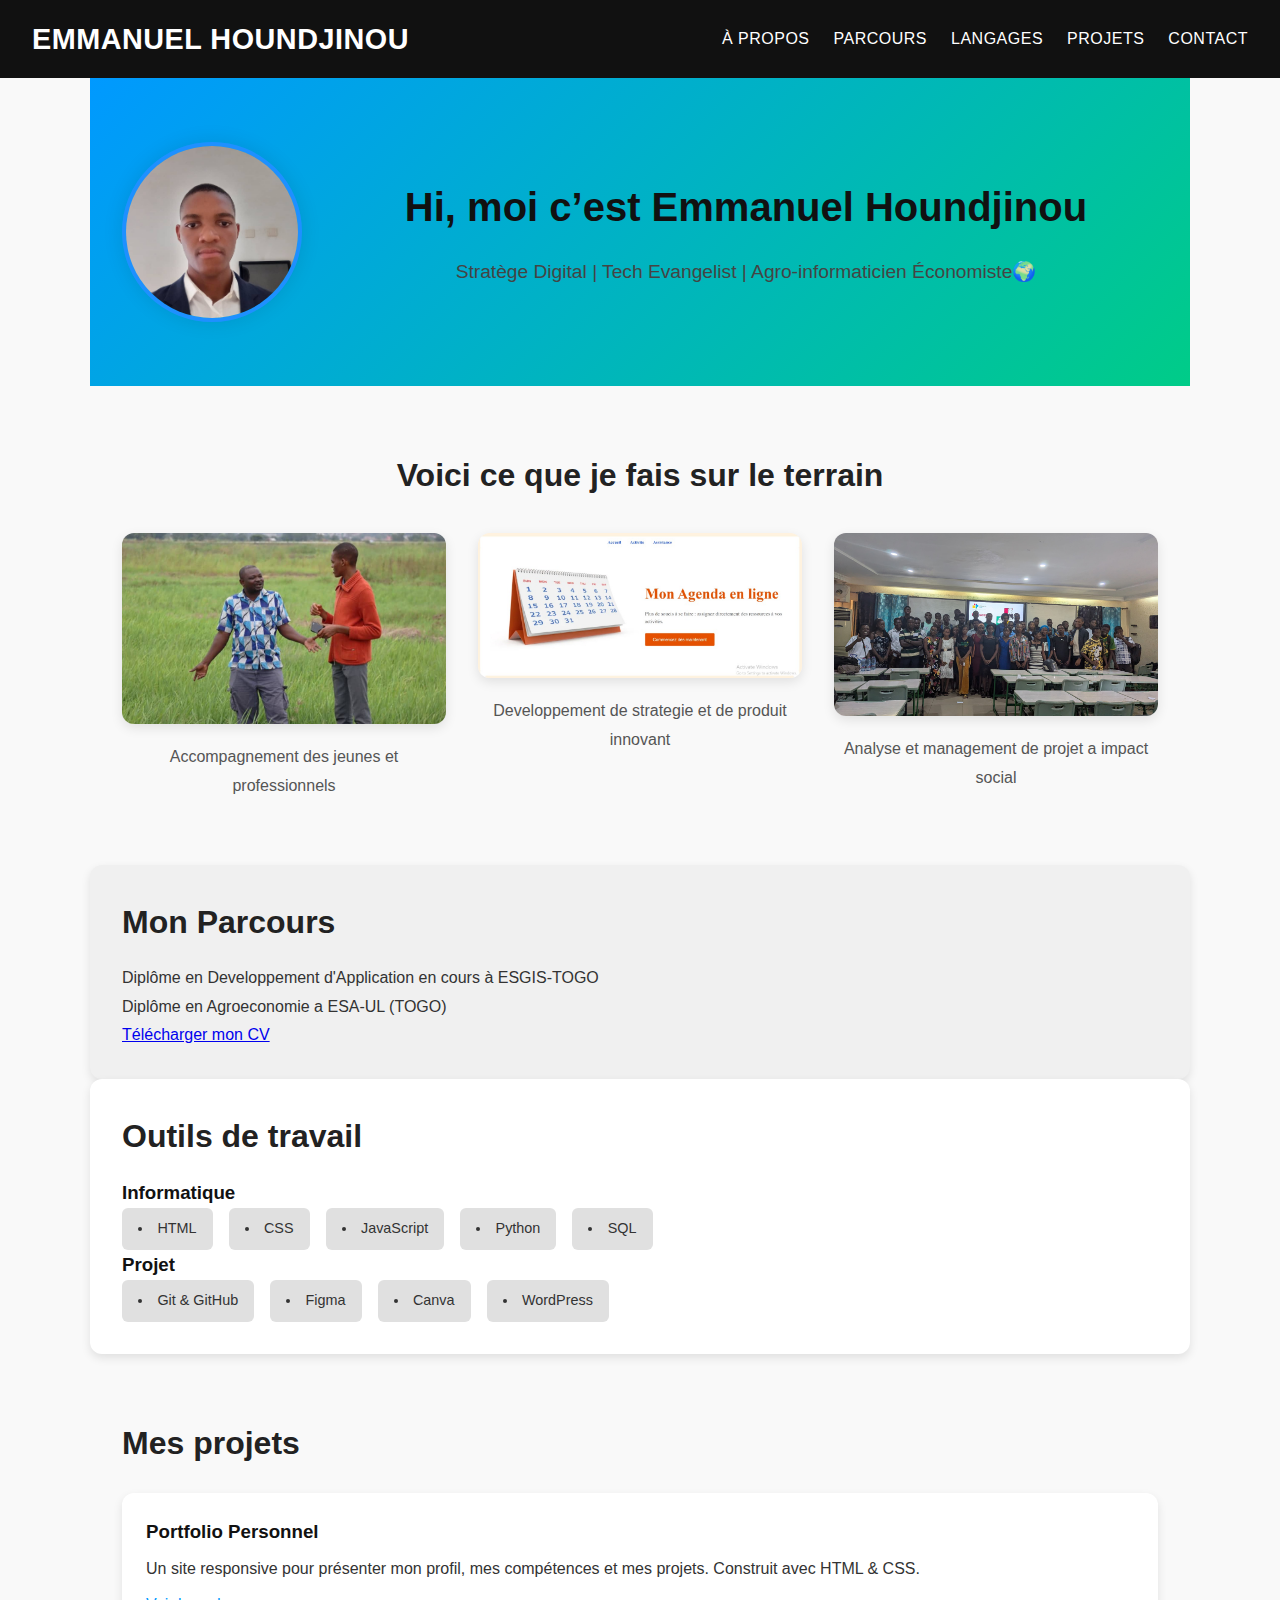
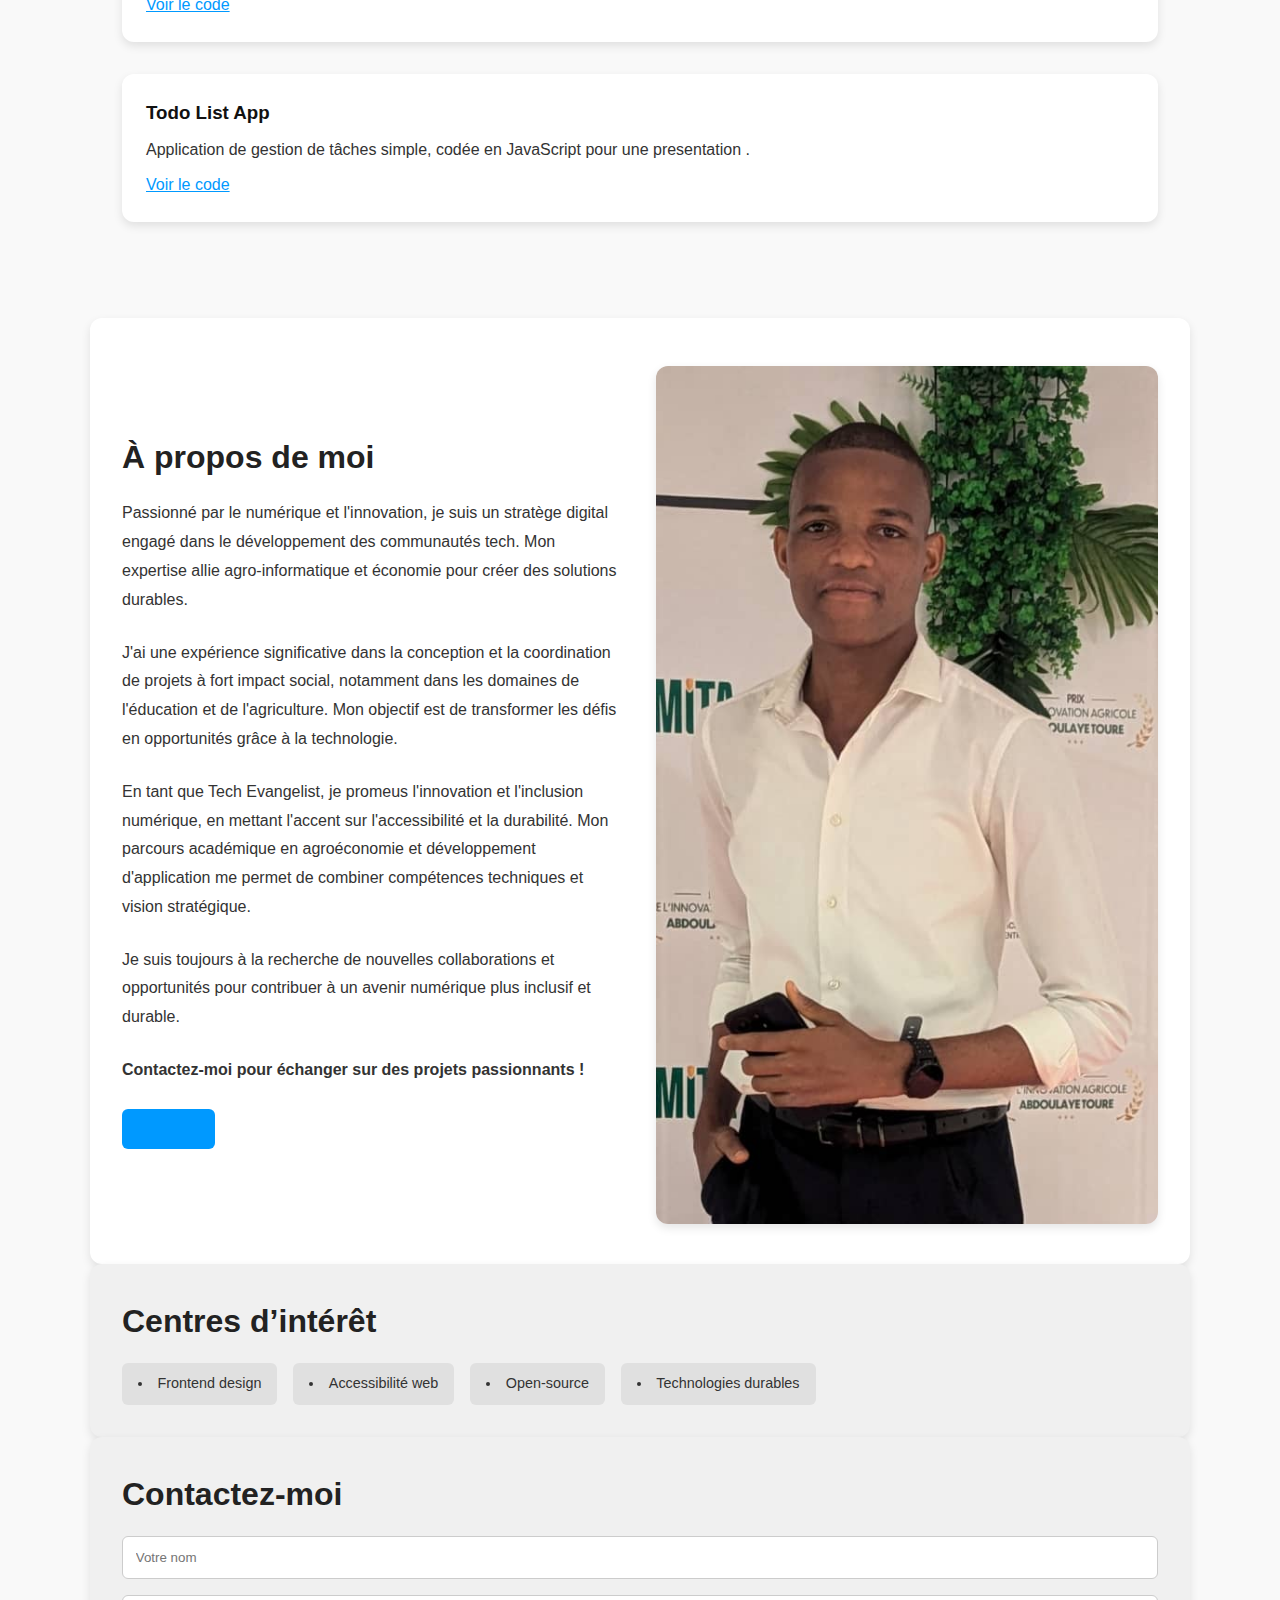
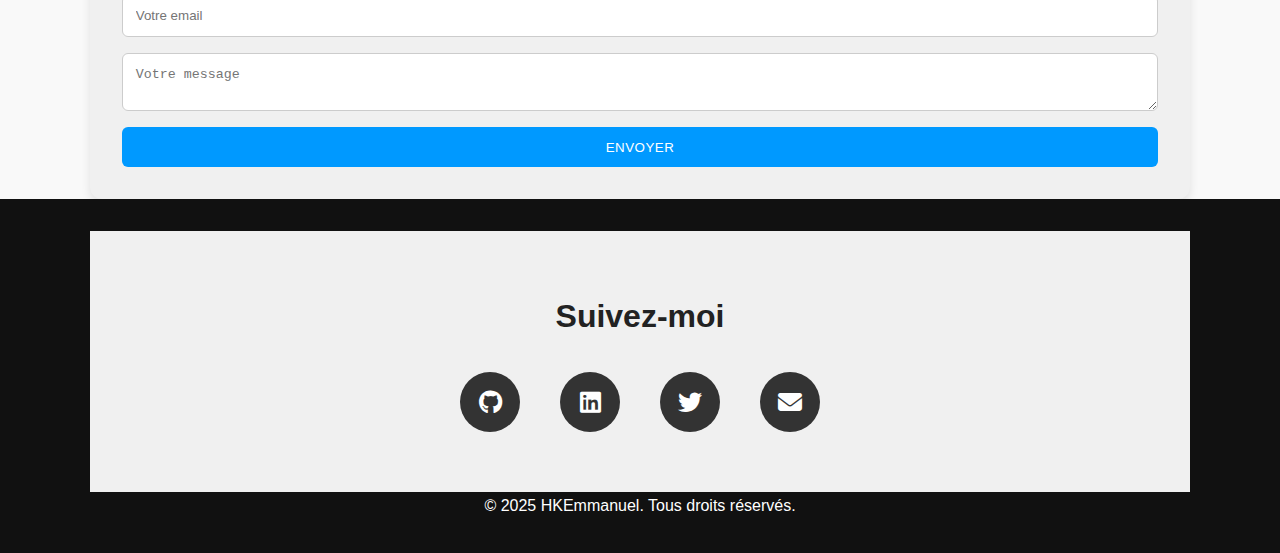
<file: code/index.html>
<!DOCTYPE html>
<html lang="fr">
  <head>
    <meta charset="UTF-8" />
    <meta name="viewport" content="width=device-width, initial-scale=1.0" />
    <title>Mon Portfolio - Emmanuel Houndjinou</title>
    <link rel="stylesheet" href="style.css" />
    <link
      rel="stylesheet"
      href="https://cdnjs.cloudflare.com/ajax/libs/font-awesome/6.4.0/css/all.min.css"
    />
  </head>
  <body>
    <!-- 🌐 Navigation -->
    <nav>
      <div class="logo">Emmanuel Houndjinou</div>
      <ul class="nav-links">
        <li><a href="#about">À propos</a></li>
        <li><a href="#education">Parcours</a></li>
        <li><a href="#skills">Langages</a></li>
        <li><a href="#projects">Projets</a></li>
        <li><a href="#contact">Contact</a></li>
      </ul>
    </nav>

    <!-- 🎯 Hero Section -->
    <section id="hero">
      <div class="profil-container">
        <img
          src="profil.jpg"
          alt="Photo de profil de Mickadoule"
          class="profil-photo"
        />
        <div class="profil-text">
          <h1 class="typing">Hi, moi c’est Emmanuel Houndjinou</h1>
          <p>
            Stratège Digital | Tech Evangelist | Agro-informaticien Économiste🌍
          </p>
        </div>
      </div>
    </section>

    <!-- 👤 À propos -->
    <!-- grille de 3 photo avec description -->
    <section id="highlights">
      <h2>Voici ce que je fais sur le terrain</h2>
      <div class="grid-gallery">
        <div class="gallery-item">
          <img src="terrain1.jpg" alt="terrain1" />
          <p>Accompagnement des jeunes et professionnels</p>
        </div>
        <div class="gallery-item">
          <img src="terrain2.jpg" alt="terrain2" />
          <p>Developpement de strategie et de produit innovant</p>
        </div>
        <div class="gallery-item">
          <img src="terrain3.jpg" alt="terrain3" />
          <p>Analyse et management de projet a impact social</p>
        </div>
      </div>
    </section>

    <!-- 🎓 Parcours Éducatif -->
    <section id="education">
      <h2>Mon Parcours</h2>
      <p>Diplôme en Developpement d'Application en cours à ESGIS-TOGO</p>
      <p>Diplôme en Agroeconomie a ESA-UL (TOGO)</p>
      <a href="cvemmanuelhoundjinou.pdf" download>Télécharger mon CV</a>
    </section>

    <!-- 🧠 Langages -->
    <section id="skills">
      <h2>Outils de travail</h2>
      <div>
        <h3>Informatique</h3>
        <ul>
          <li>HTML</li>
          <li>CSS</li>
          <li>JavaScript</li>
          <li>Python</li>
          <li>SQL</li>
          <!-- Tu peux en ajouter -->
        </ul>
      </div>
      <div>
        <h3>Projet</h3>
        <ul>
          <li>Git & GitHub</li>
          <li>Figma</li>
          <li>Canva</li>
          <li>WordPress</li>
          <!-- Tu peux en ajouter -->
        </ul>
      </div>
    </section>

    <!-- 🛠️ Projets -->
    <section id="projects">
      <h2>Mes projets</h2>

      <div class="project-card">
        <h3>Portfolio Personnel</h3>
        <p>
          Un site responsive pour présenter mon profil, mes compétences et mes
          projets. Construit avec HTML & CSS.
        </p>
        <a
          href="https://github.com/HKEmmanuel/EmmanuelHoundjinouPortfolio.git"
          target="_blank"
          >Voir le code</a
        >
      </div>

      <div class="project-card">
        <h3>Todo List App</h3>
        <p>
          Application de gestion de tâches simple, codée en JavaScript pour une
          presentation .
        </p>
        <a href="#" target="_blank">Voir le code</a>
      </div>
    </section>

    <!-- 🏆 Histoire -->
    <section id="about">
      <div class="about-grid">
        <div class="about-text">
          <h2>À propos de moi</h2>
          <p>
            Passionné par le numérique et l'innovation, je suis un stratège
            digital engagé dans le développement des communautés tech. Mon
            expertise allie agro-informatique et économie pour créer des
            solutions durables.
          </p>
          <p>
            J'ai une expérience significative dans la conception et la
            coordination de projets à fort impact social, notamment dans les
            domaines de l'éducation et de l'agriculture. Mon objectif est de
            transformer les défis en opportunités grâce à la technologie.
          </p>
          <p>
            En tant que Tech Evangelist, je promeus l'innovation et l'inclusion
            numérique, en mettant l'accent sur l'accessibilité et la durabilité.
            Mon parcours académique en agroéconomie et développement
            d'application me permet de combiner compétences techniques et vision
            stratégique.
          </p>
          <p>
            Je suis toujours à la recherche de nouvelles collaborations et
            opportunités pour contribuer à un avenir numérique plus inclusif et
            durable.
          </p>
          <p>
            <strong
              >Contactez-moi pour échanger sur des projets passionnants
              !</strong
            >
          </p>
          <button><a href="#contact">Contact</a></button>
        </div>

        <div class="about-extra">
          <!-- Tu peux mettre une image, une animation, ou une liste de compétences -->
          <img src="apropos.jpg" alt="Photo de Micka" class="about-img" />
          <!-- OU -->
          <!--
      <ul class="skills">
        <li>JavaScript</li>
        <li>React</li>
        <li>Node.js</li>
        <li>Design Thinking</li>
      </ul>
      -->
        </div>
      </div>
    </section>

    <!-- 🌟 Centres d'intérêt -->
    <section id="interests">
      <h2>Centres d’intérêt</h2>
      <ul>
        <li>Frontend design</li>
        <li>Accessibilité web</li>
        <li>Open-source</li>
        <li>Technologies durables</li>
      </ul>
    </section>

    <!-- 📬 Contact -->
    <section id="contact">
      <h2>Contactez-moi</h2>
      <form action="#" method="POST">
        <input type="text" name="name" placeholder="Votre nom" required />
        <input type="email" name="email" placeholder="Votre email" required />
        <textarea
          name="message"
          placeholder="Votre message"
          required
        ></textarea>
        <button type="submit">Envoyer</button>
      </form>
    </section>

    <!-- 🧾 Footer -->
    <footer>
      <section id="socials">
        <h2>Suivez-moi</h2>
        <div class="social-icons">
          <a href="https://github.com/HKEmmanuel" target="_blank" title="GitHub"
            ><i class="fab fa-github"></i
          ></a>
          <a
            href="https://linkedin.com/in/mhkemmanuel"
            target="_blank"
            title="LinkedIn"
            ><i class="fab fa-linkedin"></i
          ></a>
          <a
            href="https://twitter.com/hkemmanuel_m"
            target="_blank"
            title="Twitter"
            ><i class="fab fa-twitter"></i
          ></a>
          <a href="houndjinouemmanuel@gmail.com" title="Email"
            ><i class="fas fa-envelope"></i
          ></a>
        </div>
      </section>

      <p>&copy; 2025 HKEmmanuel. Tous droits réservés.</p>
    </footer>
    <button id="scrollToTop" title="Retour en haut">⬆</button>
    <script>
      // Scroll to top button
      const scrollToTopBtn = document.getElementById("scrollToTop");
      window.onscroll = function () {
        if (
          document.body.scrollTop > 20 ||
          document.documentElement.scrollTop > 20
        ) {
          scrollToTopBtn.style.display = "block";
        } else {
          scrollToTopBtn.style.display = "none";
        }
      };
      scrollToTopBtn.onclick = function () {
        document.body.scrollTop = 0;
        document.documentElement.scrollTop = 0;
      };
    </script>
  </body>
</html>
</file>
<file: code/style.css>
:root {
  --color-bg: #f4f6f8;
  --color-primary: #1e2a38;
  --color-secondary: #4caf50;
  --color-accent: #00bcd4;
  --color-text: #212121;
  --color-heading: #0d1b2a;
  --color-link: #00796b;
}

/* ------------------ RESET ------------------ */
body {
  font-family: "Inter", sans-serif;
  font-size: 16px;
  line-height: 1.7;
  color: #333;
  background-color: #fff;
  margin: 0;
  padding: 0;
}

h1,
h2,
h3,
h4 {
  font-family: "Space Grotesk", sans-serif;
  font-weight: 700;
  color: #111;
}

button,
nav,
.hero-title {
  font-family: "Space Grotesk", sans-serif;
  font-weight: 500;
  letter-spacing: 0.5px;
  text-transform: uppercase;
}

* {
  margin: 0;
  padding: 0;
  box-sizing: border-box;
}
body {
  font-family: "Segoe UI", sans-serif;
  line-height: 1.6;
  background: #f9f9f9;
  color: #333;
}

/* ------------------ NAVIGATION ------------------ */
nav {
  background: #111;
  color: #fff;
  display: flex;
  justify-content: space-between;
  align-items: center;
  padding: 1rem 2rem;
  flex-wrap: wrap;
}
.logo {
  font-size: 1.8rem;
  font-weight: bold;
}
.nav-links {
  display: flex;
  gap: 1.5rem;
  list-style: none;
}
.nav-links a {
  color: #fff;
  text-decoration: none;
}
.nav-links a:hover {
  color: #00aaff;
}

/* ------------------ HERO ------------------ */
#hero {
  padding: 4rem 2rem;
  text-align: center;
  background: linear-gradient(135deg, #0099ff, #00cc88);
  color: white;
}
.typing {
  font-size: 2.5rem;
  animation: fadeIn 2s ease-in-out;
}
#hero p {
  margin-top: 1rem;
  font-size: 1.2rem;
}

/* ------------------ PROFIL ------------------ */
.profil-container {
  display: flex;
  align-items: center;
  gap: 2rem;
  flex-wrap: wrap;
}

.profil-photo {
  width: 180px;
  height: 180px;
  border-radius: 50%;
  object-fit: cover;
  border: 4px solid #1e90ff;
  box-shadow: 0 0 20px rgba(0, 0, 0, 0.1);
  transition: transform 0.3s ease;
}

.profil-photo:hover {
  transform: scale(1.05);
}

.profil-text {
  flex: 1;
  min-width: 260px;
}

.profil-text h2 {
  font-size: 1.8rem;
  margin-bottom: 1rem;
}

.profil-text p {
  font-size: 1rem;
  color: #444;
}

/* Responsive: photo au-dessus sur petit écran */
@media (max-width: 768px) {
  .profil-container {
    flex-direction: column;
    align-items: center;
    text-align: center;
  }
}

/* ------------------ SECTIONS ------------------ */
section {
  padding: 4rem 2rem;
  max-width: 1100px;
  margin: auto;
}
h2 {
  font-size: 2rem;
  margin-bottom: 1.5rem;
  color: #222;
}
p,
li {
  font-size: 1rem;
  line-height: 1.8;
}
ul {
  list-style: disc inside;
}
/* ------------------ À PROPOS ------------------ */
#about {
  background: #fff;
  border-radius: 12px;
  padding: 2rem;
  box-shadow: 0 4px 10px rgba(0, 0, 0, 0.1);
}
#about h2 {
  margin-bottom: 1rem;
}
#about p {
  margin-bottom: 1.5rem;
}
button {
  background: #0099ff;
  color: white;
  padding: 0.8rem 1.5rem;
  border: none;
  border-radius: 6px;
  cursor: pointer;
}
button:hover {
  background: #007acc;
}
#photo-grid {
  display: grid;
  grid-template-columns: repeat(auto-fill, minmax(200px, 1fr));
  gap: 1rem;
}
#about a {
  color: #0099ff;
  text-decoration: none;
}
#about a:hover {
  text-decoration: underline;
}
#about img {
  max-width: 100%;
  border-radius: 12px;
  margin-top: 1rem;
}
#about img:hover {
  transform: scale(1.05);
  transition: transform 0.3s ease;
}
#about .social-links {
  display: flex;
  gap: 1rem;
  margin-top: 1rem;
}
#about .social-links a {
  color: #0099ff;
  text-decoration: none;
  font-size: 1.5rem;
}
#about .social-links a:hover {
  color: #007acc;
}
#about .social-links i {
  transition: color 0.3s ease;
}
/* ------------------ ANIMATIONS ------------------ */
@keyframes fadeIn {
  from {
    opacity: 0;
    transform: translateY(20px);
  }
  to {
    opacity: 1;
    transform: translateY(0);
  }
}
/* ------------------ ANIMATIONS ------------------ */
@keyframes slideIn {
  from {
    opacity: 0;
    transform: translateX(-20px);
  }
  to {
    opacity: 1;
    transform: translateX(0);
  }
}
/* ------------------ ANIMATIONS ------------------ */
@keyframes fadeInUp {
  from {
    opacity: 0;
    transform: translateY(20px);
  }
  to {
    opacity: 1;
    transform: translateY(0);
  }
}
/* ------------------ ANIMATIONS ------------------ */
@keyframes fadeInLeft {
  from {
    opacity: 0;
    transform: translateX(-20px);
  }
  to {
    opacity: 1;
    transform: translateX(0);
  }
}
/* ------------------ ANIMATIONS ------------------ */
@keyframes fadeInRight {
  from {
    opacity: 0;
    transform: translateX(20px);
  }
  to {
    opacity: 1;
    transform: translateX(0);
  }
}
/* ------------------ ANIMATIONS ------------------ */
@keyframes fadeInDown {
  from {
    opacity: 0;
    transform: translateY(-20px);
  }
  to {
    opacity: 1;
    transform: translateY(0);
  }
}
/* ------------------ ANIMATIONS ------------------ */
@keyframes fadeInScale {
  from {
    opacity: 0;
    transform: scale(0.9);
  }
  to {
    opacity: 1;
    transform: scale(1);
  }
}
/* ------------------ ANIMATIONS ------------------ */
@keyframes fadeInRotate {
  from {
    opacity: 0;
    transform: rotate(-10deg);
  }
  to {
    opacity: 1;
    transform: rotate(0);
  }
}
/* ------------------ ANIMATIONS ------------------ */
@keyframes fadeInZoom {
  from {
    opacity: 0;
    transform: scale(0.8);
  }
  to {
    opacity: 1;
    transform: scale(1);
  }
}
/* ------------------ ANIMATIONS ------------------ */
@keyframes fadeInSlide {
  from {
    opacity: 0;
    transform: translateY(20px);
  }
  to {
    opacity: 1;
    transform: translateY(0);
  }
}
/* ------------------ ANIMATIONS ------------------ */
@keyframes fadeInBounce {
  0% {
    opacity: 0;
    transform: translateY(-30px);
  }
  60% {
    opacity: 1;
    transform: translateY(10px);
  }
  100% {
    transform: translateY(0);
  }
}
/* ------------------ ANIMATIONS ------------------ */
@keyframes fadeInPulse {
  0% {
    opacity: 0;
    transform: scale(0.9);
  }
  50% {
    opacity: 1;
    transform: scale(1.05);
  }
  100% {
    transform: scale(1);
  }
}
/* ------------------ ANIMATIONS ------------------ */
@keyframes fadeInFlip {
  from {
    opacity: 0;
    transform: rotateY(-180deg);
  }
  to {
    opacity: 1;
    transform: rotateY(0);
  }
}
/* ------------------ ANIMATIONS ------------------ */
@keyframes fadeInFade {
  from {
    opacity: 0;
  }
  to {
    opacity: 1;
  }
}
/* ------------------ ANIMATIONS ------------------ */
@keyframes fadeInSlideUp {
  from {
    opacity: 0;
    transform: translateY(20px);
  }
  to {
    opacity: 1;
    transform: translateY(0);
  }
}
/* ------------------ ANIMATIONS ------------------ */
@keyframes fadeInSlideDown {
  from {
    opacity: 0;
    transform: translateY(-20px);
  }
  to {
    opacity: 1;
    transform: translateY(0);
  }
}
/* ------------------ ANIMATIONS ------------------ */
@keyframes fadeInSlideLeft {
  from {
    opacity: 0;
    transform: translateX(20px);
  }
  to {
    opacity: 1;
    transform: translateX(0);
  }
}
/* ------------------ ANIMATIONS ------------------ */
@keyframes fadeInSlideRight {
  from {
    opacity: 0;
    transform: translateX(-20px);
  }
  to {
    opacity: 1;
    transform: translateX(0);
  }
}
/* ------------------ ANIMATIONS ------------------ */
@keyframes fadeInSlideScale {
  from {
    opacity: 0;
    transform: translateY(20px) scale(0.9);
  }
  to {
    opacity: 1;
    transform: translateY(0) scale(1);
  }
}
/* ------------------ ANIMATIONS ------------------ */
@keyframes fadeInSlideRotate {
  from {
    opacity: 0;
    transform: translateY(20px) rotate(-10deg);
  }
  to {
    opacity: 1;
    transform: translateY(0) rotate(0);
  }
}
/* ------------------ ANIMATIONS ------------------ */
@keyframes fadeInSlideZoom {
  from {
    opacity: 0;
    transform: translateY(20px) scale(0.8);
  }
  to {
    opacity: 1;
    transform: translateY(0) scale(1);
  }
}
/* ------------------ ANIMATIONS ------------------ */
@keyframes fadeInSlideBounce {
  0% {
    opacity: 0;
    transform: translateY(20px);
  }
  60% {
    opacity: 1;
    transform: translateY(-10px);
  }
  100% {
    transform: translateY(0);
  }
}
/* ------------------ ANIMATIONS ------------------ */
@keyframes fadeInSlidePulse {
  0% {
    opacity: 0;
    transform: translateY(20px) scale(0.9);
  }
  50% {
    opacity: 1;
    transform: translateY(0) scale(1.05);
  }
  100% {
    transform: translateY(0) scale(1);
  }
}
/* ------------------ ANIMATIONS ------------------ */
@keyframes fadeInSlideFlip {
  from {
    opacity: 0;
    transform: translateY(20px) rotateY(-180deg);
  }
  to {
    opacity: 1;
    transform: translateY(0) rotateY(0);
  }
}

#highlights {
  padding: 4rem 2rem;
  background-color: #f9f9f9;
  text-align: center;
}
#highlights h2 {
  margin-bottom: 2rem;
  font-size: 2rem;
  color: #222;
}

.grid-gallery {
  display: grid;
  grid-template-columns: repeat(3, 1fr);
  gap: 2rem;
}

.gallery-item img {
  width: 100%;
  height: auto;
  border-radius: 12px;
  box-shadow: 0 4px 12px rgba(0, 0, 0, 0.1);
  transition: transform 0.3s ease;
}

.gallery-item img:hover {
  transform: scale(1.05);
}

.gallery-item p {
  margin-top: 0.75rem;
  font-size: 1rem;
  color: #555;
}

/* Responsive: stack les images sur petit écran */
@media (max-width: 768px) {
  .grid-gallery {
    grid-template-columns: 1fr;
  }
}

/* ------------------ ÉDUCATION ------------------ */
#education {
  background: #f0f0f0;
  border-radius: 12px;
  padding: 2rem;
  box-shadow: 0 4px 10px rgba(0, 0, 0, 0.1);
}
#education h2 {
  margin-bottom: 1rem;
}
/* ------------------ COMPÉTENCES ------------------ */
#skills {
  background: #fff;
  border-radius: 12px;
  padding: 2rem;
  box-shadow: 0 4px 10px rgba(0, 0, 0, 0.1);
}
#skills h2 {
  margin-bottom: 1rem;
}
#skills ul {
  display: flex;
  flex-wrap: wrap;
  gap: 1rem;
}
#skills li {
  background: #e0e0e0;
  padding: 0.5rem 1rem;
  border-radius: 6px;
  font-size: 0.9rem;
}

/* ------------------ PROJETS ------------------ */
.project-card {
  background: white;
  border-radius: 12px;
  padding: 1.5rem;
  margin-bottom: 2rem;
  box-shadow: 0 4px 10px rgba(0, 0, 0, 0.1);
}
.project-card h3 {
  margin-bottom: 0.5rem;
}
.project-card a {
  display: inline-block;
  margin-top: 0.5rem;
  color: #0099ff;
}
.project-card a:hover {
  text-decoration: underline;
}

/* ------------------ ABOUT ------------------ */
.about-grid {
  display: grid;
  grid-template-columns: 1fr 1fr;
  gap: 2rem;
  align-items: center;
}
.about-text {
  font-size: 1rem;
}
.about-img {
  max-width: 100%;
  border-radius: 12px;
  box-shadow: 0 4px 10px rgba(0, 0, 0, 0.1);
}
.skills {
  list-style: none;
  padding: 0;
}
.skills li {
  background: #e0f7fa;
  padding: 0.5rem 1rem;
  margin-bottom: 0.5rem;
  border-radius: 8px;
}

/* Responsive Grid */
@media (max-width: 768px) {
  .about-grid {
    grid-template-columns: 1fr;
  }
  .about-text,
  .about-extra {
    text-align: center;
  }
  .about-img {
    margin-top: 1rem;
  }
}

/* ------------------ INTÉRÊTS ------------------ */
#interests {
  background: #f0f0f0;
  border-radius: 12px;
  padding: 2rem;
  box-shadow: 0 4px 10px rgba(0, 0, 0, 0.1);
}
#interests h2 {
  margin-bottom: 1rem;
}
#interests ul {
  display: flex;
  flex-wrap: wrap;
  gap: 1rem;
}
#interests li {
  background: #e0e0e0;
  padding: 0.5rem 1rem;
  border-radius: 6px;
  font-size: 0.9rem;
}
/* ------------------ CONTACT ------------------ */
#contact {
  background: #f0f0f0;
  border-radius: 12px;
  padding: 2rem;
  box-shadow: 0 4px 10px rgba(0, 0, 0, 0.1);
}
#contact h2 {
  margin-bottom: 1rem;
}
#contact p {
  margin-bottom: 1.5rem;
}
#contact a {
  color: #0099ff;
  text-decoration: none;
}
#contact a:hover {
  text-decoration: underline;
}

/* ------------------ FORMULAIRE ------------------ */
form {
  display: flex;
  flex-direction: column;
  gap: 1rem;
}
input,
textarea {
  padding: 0.8rem;
  border-radius: 6px;
  border: 1px solid #ccc;
}
button {
  background: #0099ff;
  color: white;
  padding: 0.8rem;
  border: none;
  border-radius: 6px;
  cursor: pointer;
}
button:hover {
  background: #007acc;
}

/* ------------------ FOOTER ------------------ */
#socials {
  text-align: center;
  padding: 40px 20px;
  background-color: #f8f8f8;
}

#socials h2 {
  margin-bottom: 20px;
  font-size: 1.8rem;
}

.social-icons a {
  margin: 0 10px;
  font-size: 2rem;
  color: #333;
  transition: transform 0.2s, color 0.3s;
}

.social-icons a:hover {
  color: #1e90ff;
  transform: scale(1.2);
}

footer {
  text-align: center;
  padding: 2rem;
  background: #111;
  color: white;
}

/* ------------------ RESPONSIVE ------------------ */
@media (max-width: 768px) {
  nav {
    flex-direction: column;
    align-items: flex-start;
  }
  .nav-links {
    flex-direction: column;
    gap: 1rem;
    margin-top: 1rem;
  }
  #hero h1 {
    font-size: 2rem;
  }
  section {
    padding: 2rem 1rem;
  }
  .project-card {
    padding: 1rem;
  }
  h2 {
    font-size: 1.5rem;
  }
  input,
  textarea,
  button {
    font-size: 1rem;
  }
}
#scrollToTop {
  position: fixed;
  bottom: 20px;
  right: 20px;
  z-index: 1000;
  background-color: #1e90ff;
  color: white;
  border: none;
  padding: 12px 16px;
  border-radius: 50%;
  font-size: 1.2rem;
  cursor: pointer;
  box-shadow: 0 4px 8px rgba(0, 0, 0, 0.2);
  display: none;
  transition: background-color 0.3s ease, transform 0.3s ease;
}

#scrollToTop:hover {
  background-color: #0c6ae8;
  transform: scale(1.1);
}
#socials {
  text-align: center;
  padding: 60px 20px;
  background: #f0f0f0;
}

#socials h2 {
  font-size: 2rem;
  margin-bottom: 30px;
  color: #222;
}

.social-icons {
  display: flex;
  justify-content: center;
  flex-wrap: wrap;
  gap: 20px;
}

.social-icons a {
  display: flex;
  align-items: center;
  justify-content: center;
  width: 60px;
  height: 60px;
  font-size: 1.5rem;
  color: #fff;
  background-color: #333;
  border-radius: 50%;
  text-decoration: none;
  transition: transform 0.3s ease, background-color 0.3s ease;
}

.social-icons a:hover {
  transform: scale(1.2);
  background-color: #007bff;
}
</file>
